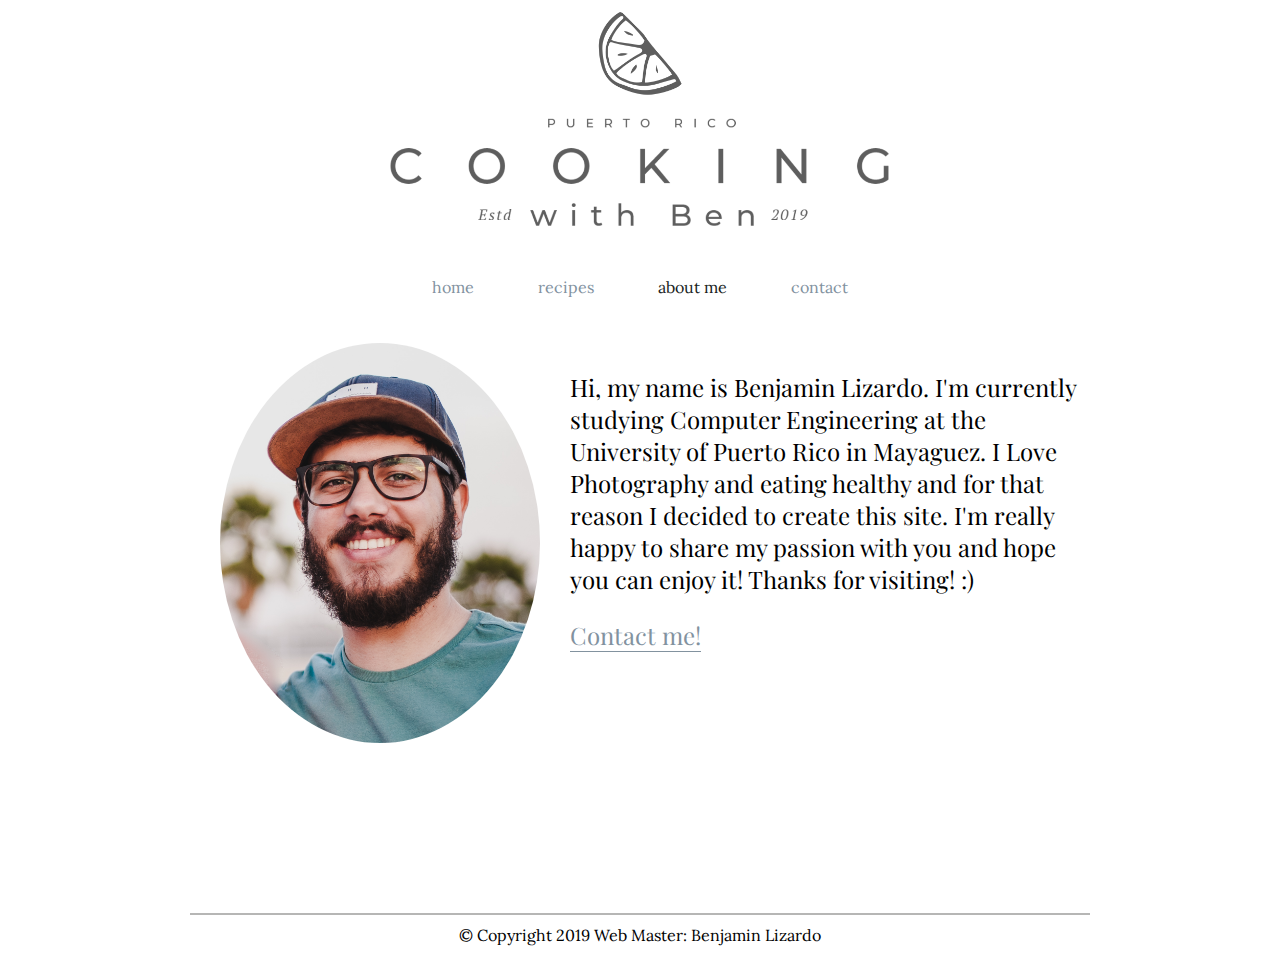
<file: aboutme.html>
<!DOCTYPE html>


<html>
<head>
<title>Cooking with Ben - About Me</title>

<meta content="charset=utf-8">

<link href="style.css" rel="stylesheet">


</head>
<body>
  <div id="wrapper">
    <a href="#"><img id="logo" src="logo.png" alt="cooking with ben logo"></a>

    <!--navigation menu -->
    <nav>
      <p>
        <a href="index.html"><span class="navlinks" >home</span></a>
        <a href="recipes.html"><span class="navlinks">recipes</span></a>
        <a href="#"><span class="navlinks" id="active">about me</span></a>
        <a href="contact.html"><span class="navlinks">contact</span></a>
      </p>
    </nav>

    <!-- Main Content-->
    <img class="profile" src="images/DSC_0256.jpg" alt="Photo of me">
    <p class="profile" >Hi, my name is Benjamin Lizardo. I'm currently studying Computer Engineering at the University of Puerto Rico in Mayaguez. I Love Photography and eating healthy and for that reason I decided to create this site. I'm really happy to share my passion with you and hope you can enjoy it! Thanks for visiting! :) </p>
    <p > <a class="profilelink" href="contact.html">Contact me!</a></p>
    <iframe src="https://www.google.com/maps/embed?pb=!1m18!1m12!1m3!1d3789.978984668619!2d-67.14309118511173!3d18.2108894875901!2m3!1f0!2f0!3f0!3m2!1i1024!2i768!4f13.1!3m3!1m2!1s0x8c02b3ccfeb38ac3%3A0xd285b5144bc722b0!2sUniversidad+de+Puerto+Rico+-+Mayag%C3%BCez!5e0!3m2!1ses-419!2spr!4v1557718124095!5m2!1ses-419!2spr" width="400" height="200" frameborder="0" style="border:0" allowfullscreen></iframe>

    <footer>
     &copy; Copyright 2019 Web Master: Benjamin Lizardo
    </footer>
  </div>

</body>
</html>
</file>
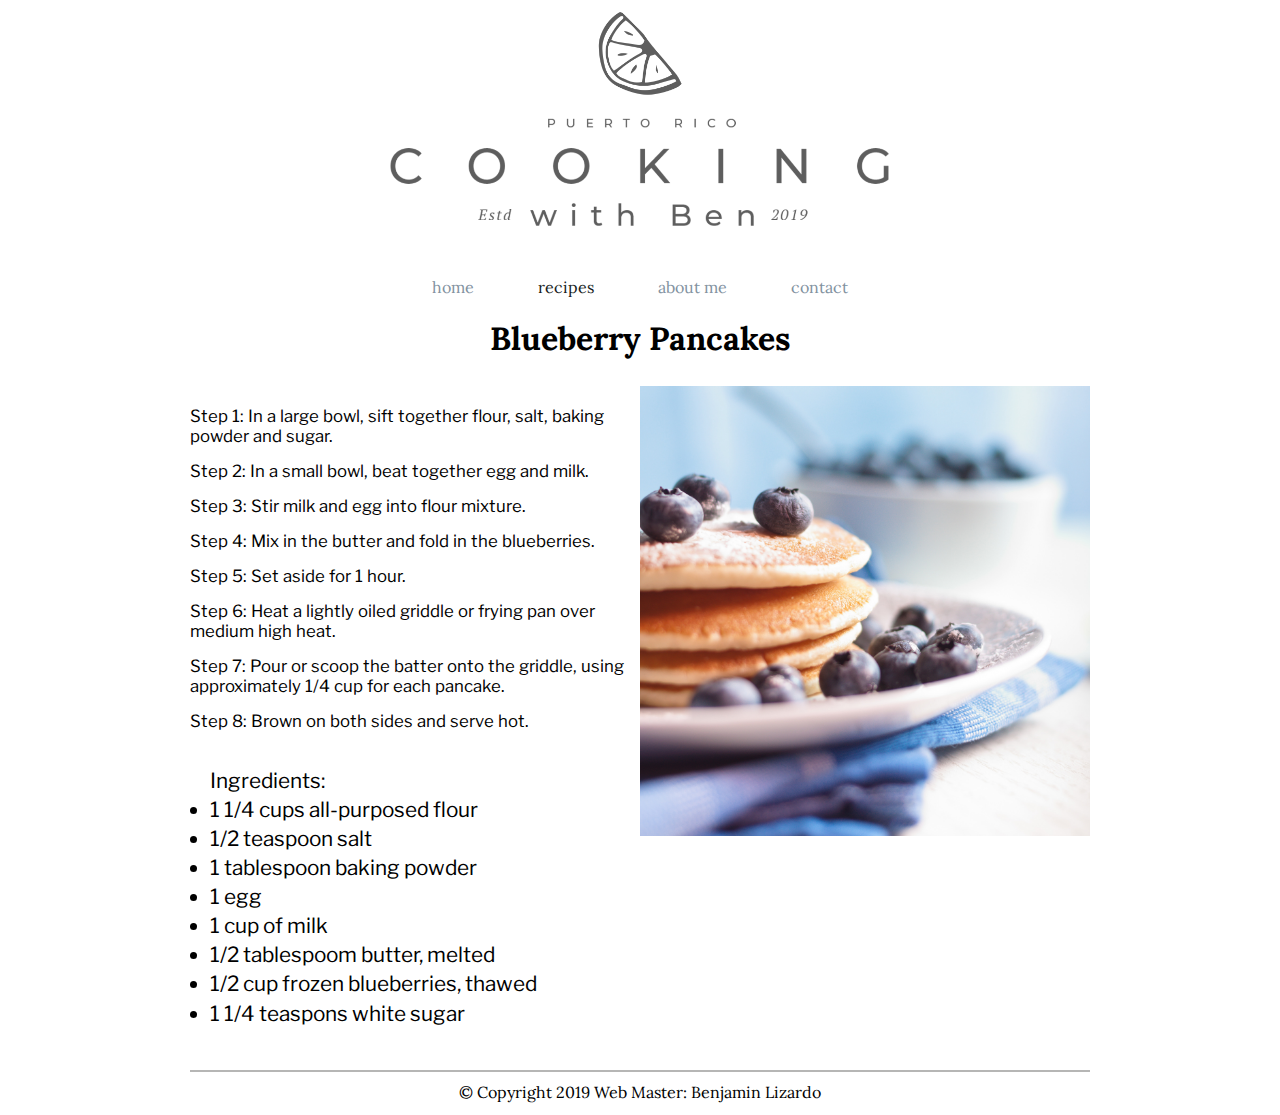
<file: blueberrypancakes.html>
<!DOCTYPE html>


<html>
<head>
<title>Blueberry Pancakes</title>

<meta content="charset=utf-8">

<link href="style.css" rel="stylesheet">


</head>
<body>
  <div id="wrapper">
    <a href="#"><img id="logo" src="logo.png" alt="cooking with ben logo"></a>
    <!--navigation menu -->
    <nav>
      <p>
        <a href="index.html"><span class="navlinks" >home</span></a>
        <a href="recipes.html"><span class="navlinks" id="active">recipes</span></a>
        <a href="aboutme.html"><span class="navlinks">about me</span></a>
        <a href="contact.html"><span class="navlinks">contact</span></a>
      </p>
    </nav>

    <!-- Main Content -->

    <h1>Blueberry Pancakes</h1>

        <img class="plate" src="images\peter-lewicki-614619-unsplash.jpg" alt="Blueberry Pancakes">
        <p class="instructions" style="padding-top:25px;">Step 1: In a large bowl, sift together flour, salt, baking powder and sugar.</p>
        <p class="instructions">Step 2: In a small bowl, beat together egg and milk.</p>
        <p class="instructions">Step 3: Stir milk and egg into flour mixture.</p>
        <p class="instructions">Step 4: Mix in the butter and fold in the blueberries.</p>
        <p class="instructions">Step 5: Set aside for 1 hour.</p>
        <p class="instructions">Step 6: Heat a lightly oiled griddle or frying pan over medium high heat.</p>
        <p class="instructions">Step 7: Pour or scoop the batter onto the griddle, using approximately 1/4 cup for each pancake.</p>
        <p class="instructions">Step 8: Brown on both sides and serve hot.</p>


        <ul class="ingredients" style="padding-top:20px;">Ingredients:
          <li>1 1/4 cups all-purposed flour</li>
          <li> 1/2 teaspoon salt</li>
          <li> 1 tablespoon baking powder</li>
          <li>1 egg</li>
          <li>1 cup of milk</li>
          <li>1/2 tablespoom butter, melted</li>
          <li>1/2 cup frozen blueberries, thawed</li>
          <li>1 1/4 teaspons white sugar</li>
        </ul>





        <footer>
         &copy; Copyright 2019 Web Master: Benjamin Lizardo
        </footer>
  </div>

</body>
</html>
</file>
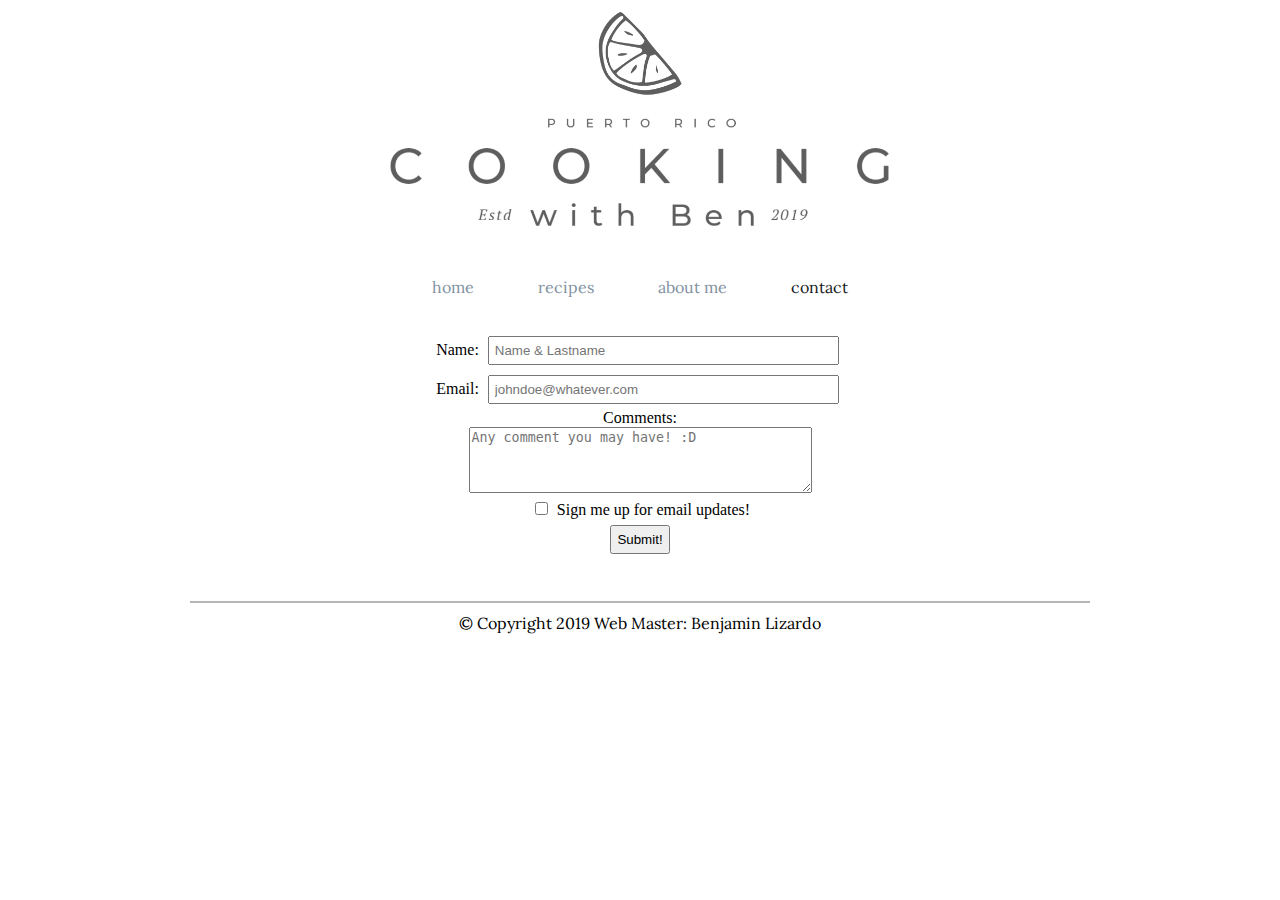
<file: contact.html>
<!DOCTYPE html>
<html>
<head><meta http-equiv="Content-Type" content="text/html; charset=utf-8">
	<title>Cooking with Ben - Contact</title>
	<meta content="charset=utf-8">
	<link href="style.css" rel="stylesheet" />
</head>
<body>
<div id="wrapper"><a href="#"><img alt="cooking with ben logo" id="logo" src="logo.png" /></a> <!--navigation menu -->
<nav>
<p><a href="index.html"><span class="navlinks">home</span></a> <a href="recipes.html"><span class="navlinks">recipes</span></a> <a href="aboutme.html"><span class="navlinks">about me</span></a> <a href="#"><span class="navlinks" id="active">contact</span></a></p>
</nav>
<!--content area-->
<form action="https://formspree.io/benjamin.lizardo@upr.edu" method="POST" />
<legend class="contact"><br />
<label for="name">Name: <input name="name" placeholder="Name &amp; Lastname" size="40" type="text" /> </label><br />
<label for="emails">Email: <input name="name" placeholder="johndoe@whatever.com" size="40" type="text" /> </label><br />
<label for="comments">Comments:<br />
<textarea cols="40" name="comments" placeholder="Any comment you may have! :D" rows="4"></textarea> </label><br />
<label for="subscribe"><input name="subscribe" type="checkbox" /> Sign me up for email updates! </label><br />
<input name="submit" type="submit" value="Submit!" /> </legend>
</form>
<p></p>

<footer>&copy; Copyright 2019 Web Master: Benjamin Lizardo</footer>

<p></p>

</div>
</body>
</html>
</file>
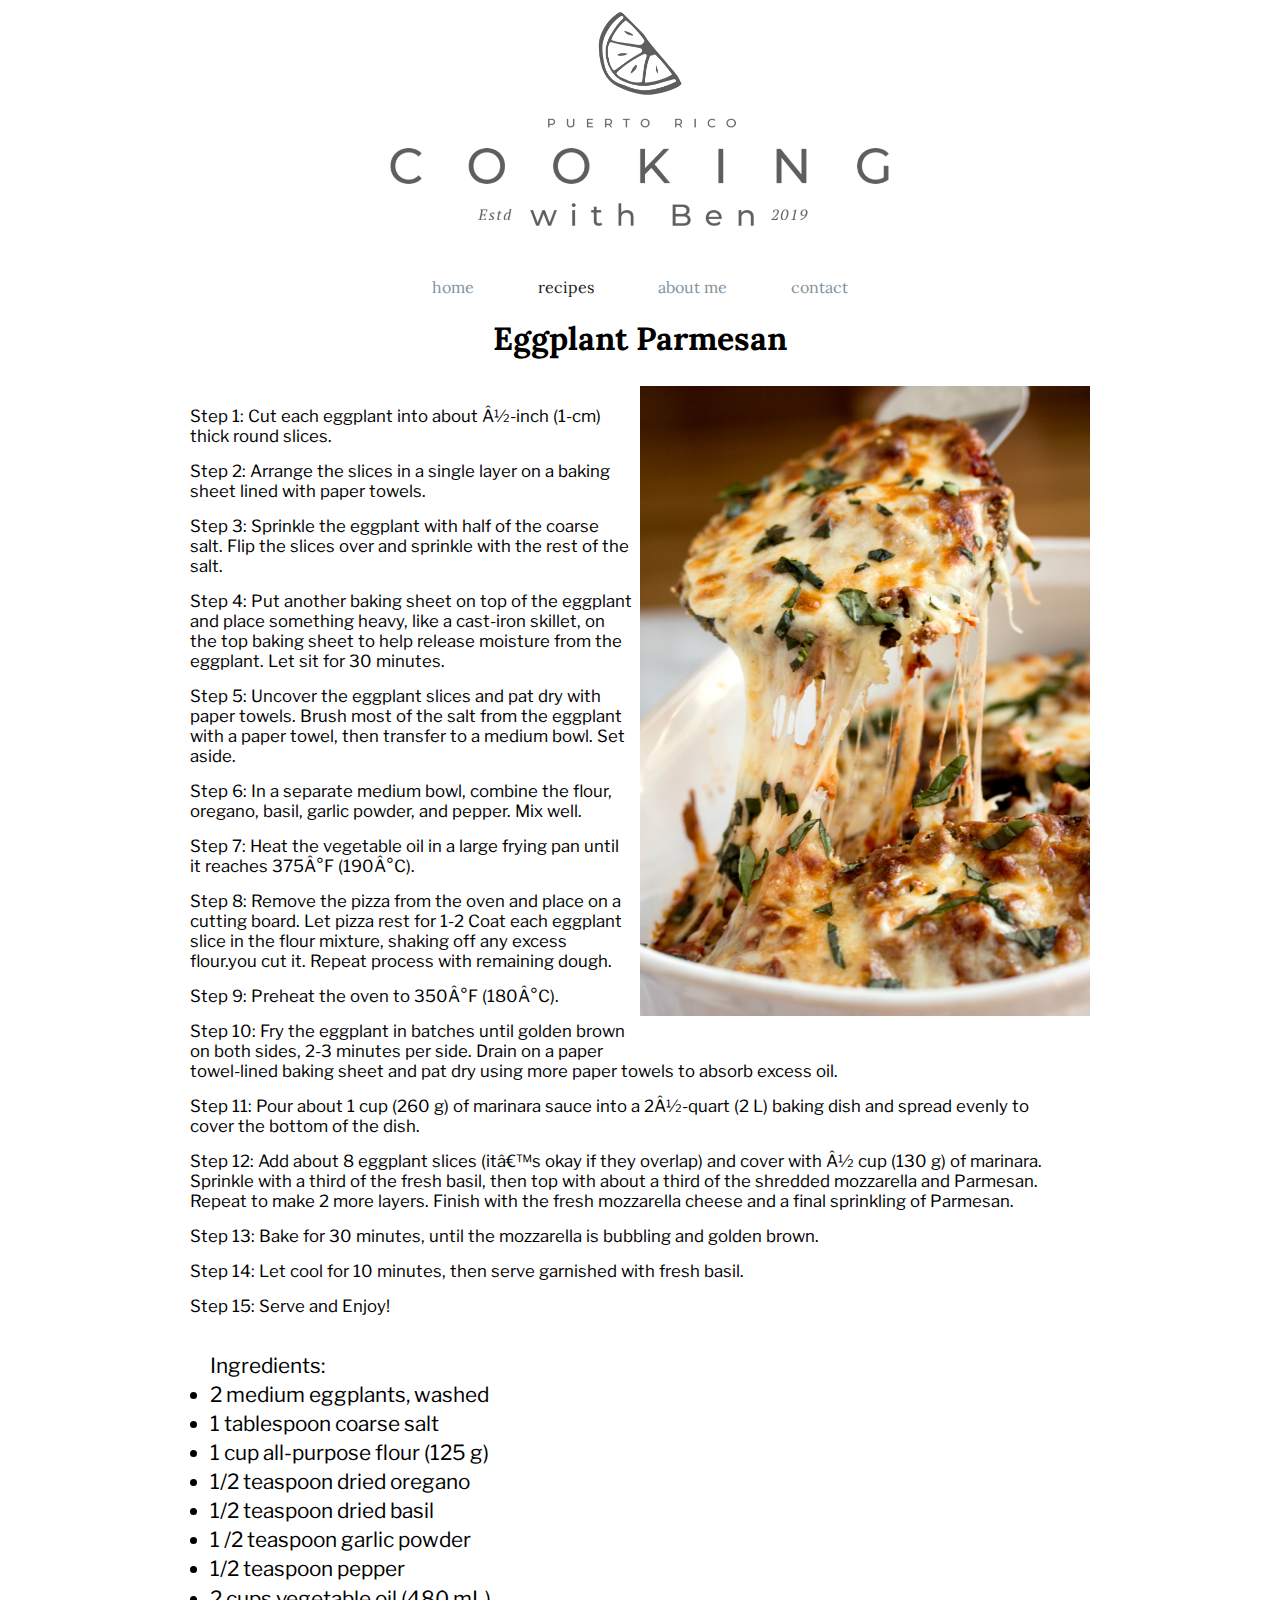
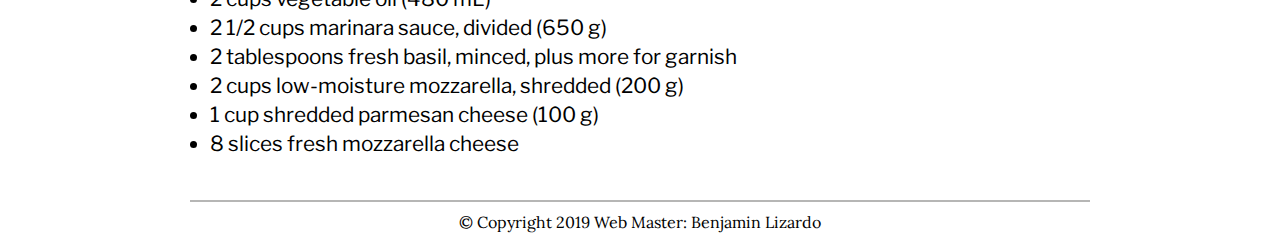
<file: eggplantparmesan.html>
<!DOCTYPE html>


<html>
<head>
<title>Eggplant Parmesan</title>

<meta content="charset=utf-8">

<link href="style.css" rel="stylesheet">


</head>
<body>
  <div id="wrapper">
    <a href="#"><img id="logo" src="logo.png" alt="cooking with ben logo"></a>
    <!--navigation menu -->
    <nav>
      <p>
        <a href="index.html"><span class="navlinks" >home</span></a>
        <a href="recipes.html"><span class="navlinks" id="active">recipes</span></a>
        <a href="aboutme.html"><span class="navlinks">about me</span></a>
        <a href="contact.html"><span class="navlinks">contact</span></a>
      </p>
    </nav>

    <!-- Main Content -->

    <h1>Eggplant Parmesan</h1>

        <img class="plate" src="images\eggplantrc.jpg" alt="Eggplant Parmesan">
        <p class="instructions" style="padding-top:25px;">Step 1: Cut each eggplant into about ½-inch (1-cm) thick round slices.</p>
        <p class="instructions">Step 2: Arrange the slices in a single layer on a baking sheet lined with paper towels.</p>
        <p class="instructions">Step 3: Sprinkle the eggplant with half of the coarse salt. Flip the slices over and sprinkle with the rest of the salt.</p>
        <p class="instructions">Step 4: Put another baking sheet on top of the eggplant and place something heavy, like a cast-iron skillet, on the top baking sheet to help release moisture from the eggplant. Let sit for 30 minutes.</p>
        <p class="instructions">Step 5: Uncover the eggplant slices and pat dry with paper towels. Brush most of the salt from the eggplant with a paper towel, then transfer to a medium bowl. Set aside.</p>
        <p class="instructions">Step 6: In a separate medium bowl, combine the flour, oregano, basil, garlic powder, and pepper. Mix well.</p>
        <p class="instructions">Step 7: Heat the vegetable oil in a large frying pan until it reaches 375°F (190°C).</p>
        <p class="instructions">Step 8: Remove the pizza from the oven and place on a cutting board. Let pizza rest for 1-2 Coat each eggplant slice in the flour mixture, shaking off any excess flour.you cut it. Repeat process with remaining dough.</p>
        <p class="instructions">Step 9: Preheat the oven to 350°F (180°C).</p>
        <p class="instructions">Step 10: Fry the eggplant in batches until golden brown on both sides, 2-3 minutes per side. Drain on a paper towel-lined baking sheet and pat dry using more paper towels to absorb excess oil.</p>
        <p class="instructions">Step 11: Pour about 1 cup (260 g) of marinara sauce into a 2½-quart (2 L) baking dish and spread evenly to cover the bottom of the dish.</p>
        <p class="instructions">Step 12: Add about 8 eggplant slices (it’s okay if they overlap) and cover with ½ cup (130 g) of marinara. Sprinkle with a third of the fresh basil, then top with about a third of the shredded mozzarella and Parmesan. Repeat to make 2 more layers. Finish with the fresh mozzarella cheese and a final sprinkling of Parmesan.</p>
        <p class="instructions">Step 13: Bake for 30 minutes, until the mozzarella is bubbling and golden brown.</p>
        <p class="instructions">Step 14: Let cool for 10 minutes, then serve garnished with fresh basil.</p>
        <p class="instructions">Step 15: Serve and Enjoy!</p>



        <ul class="ingredients" style="padding-top:20px;">Ingredients:
          <li>2 medium eggplants, washed</li>
          <li>1 tablespoon coarse salt</li>
          <li> 1 cup all-purpose flour (125 g) </li>
          <li>1/2 teaspoon dried oregano</li>
          <li>1/2 teaspoon dried basil</a></li>
          <li>1 /2 teaspoon garlic powder</li>
          <li>1/2 teaspoon pepper</li>
          <li> 2 cups vegetable oil (480 mL)</li>
          <li>2 1/2 cups marinara sauce, divided (650 g)</li>
          <li>2 tablespoons fresh basil, minced, plus more for garnish</li>
          <li>2 cups low-moisture mozzarella, shredded (200 g)</li>
          <li>1 cup shredded parmesan cheese (100 g)</li>
          <li>8 slices fresh mozzarella cheese</li>
        </ul>





        <footer>
         &copy; Copyright 2019 Web Master: Benjamin Lizardo
        </footer>
  </div>

</body>
</html>
</file>
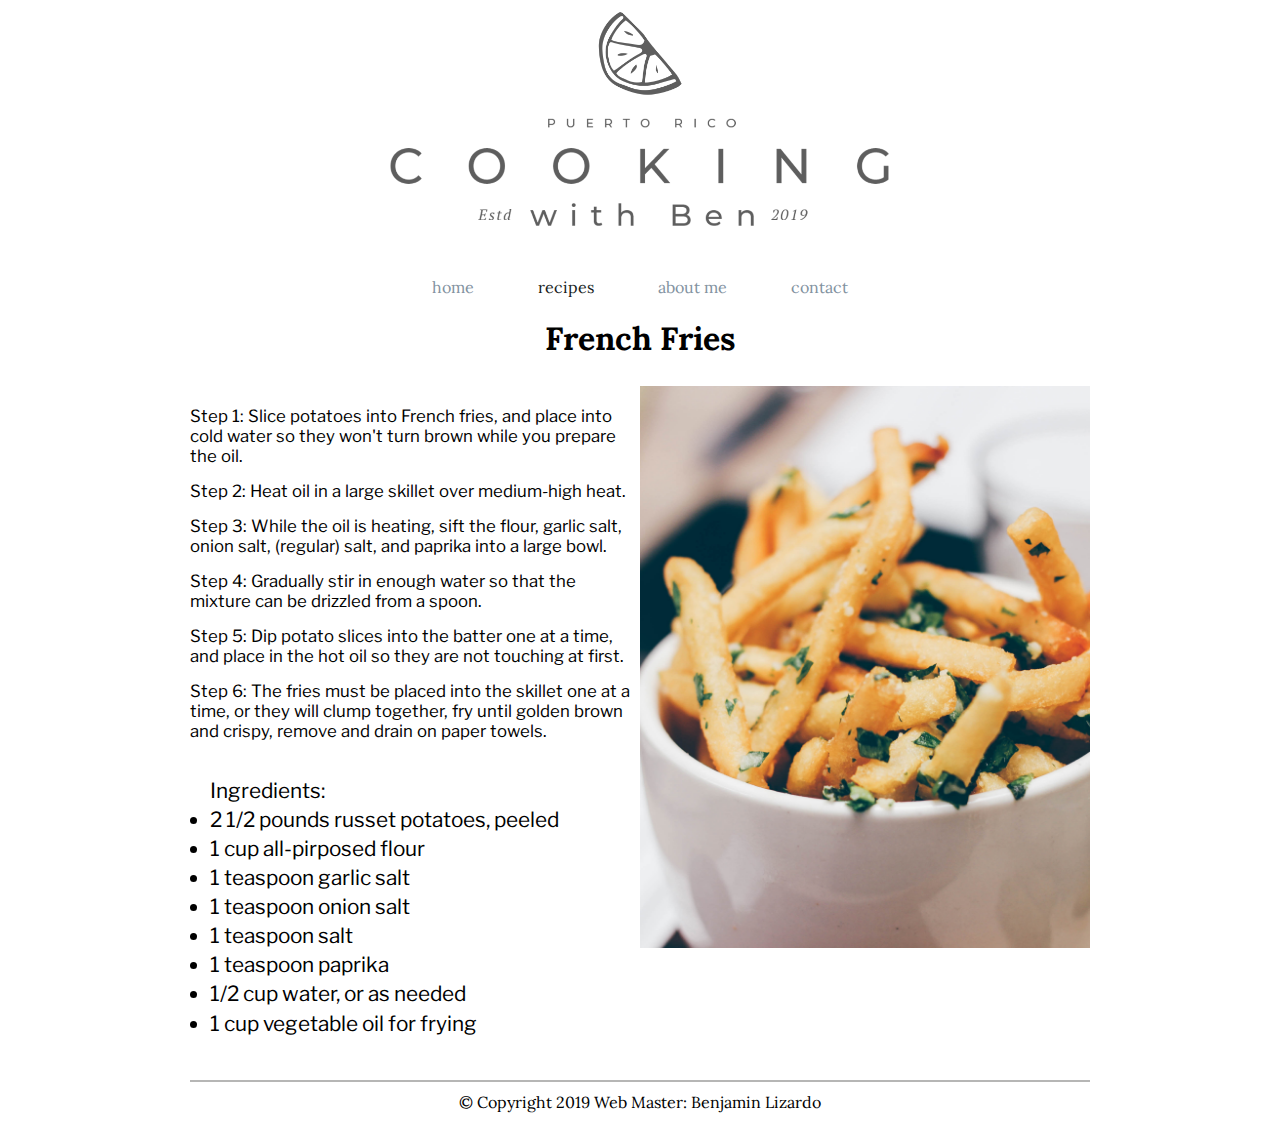
<file: fries.html>
<!DOCTYPE html>


<html>
<head>
<title>French Fries</title>

<meta content="charset=utf-8">

<link href="style.css" rel="stylesheet">


</head>
<body>
  <div id="wrapper">
    <a href="#"><img id="logo" src="logo.png" alt="cooking with ben logo"></a>
    <!--navigation menu -->
    <nav>
      <p>
        <a href="index.html"><span class="navlinks" >home</span></a>
        <a href="recipes.html"><span class="navlinks" id="active">recipes</span></a>
        <a href="aboutme.html"><span class="navlinks">about me</span></a>
        <a href="contact.html"><span class="navlinks">contact</span></a>
      </p>
    </nav>

    <!-- Main Content -->

    <h1>French Fries</h1>

        <img class="plate" src="images\friesrc.jpg" alt="French Fries">
        <p class="instructions" style="padding-top:25px;">Step 1: Slice potatoes into French fries, and place into cold water so they won't turn brown while you prepare the oil.</p>
        <p class="instructions">Step 2: Heat oil in a large skillet over medium-high heat.</p>
        <p class="instructions">Step 3: While the oil is heating, sift the flour, garlic salt, onion salt, (regular) salt, and paprika into a large bowl.</p>
        <p class="instructions">Step 4: Gradually stir in enough water so that the mixture can be drizzled from a spoon.</p>
        <p class="instructions">Step 5: Dip potato slices into the batter one at a time, and place in the hot oil so they are not touching at first.</p>
        <p class="instructions">Step 6: The fries must be placed into the skillet one at a time, or they will clump together, fry until golden brown and crispy, remove and drain on paper towels.</p>


        <ul class="ingredients" style="padding-top:20px;">Ingredients:
          <li>2 1/2 pounds russet potatoes, peeled</li>
          <li>1 cup all-pirposed flour</li>
          <li>1 teaspoon garlic salt</li>
          <li>1 teaspoon onion salt</li>
          <li>1 teaspoon salt</li>
          <li>1 teaspoon paprika</li>
          <li>1/2 cup water, or as needed</li>
          <li>1 cup vegetable oil for frying</li>
        </ul>





        <footer>
         &copy; Copyright 2019 Web Master: Benjamin Lizardo
        </footer>
  </div>

</body>
</html>
</file>
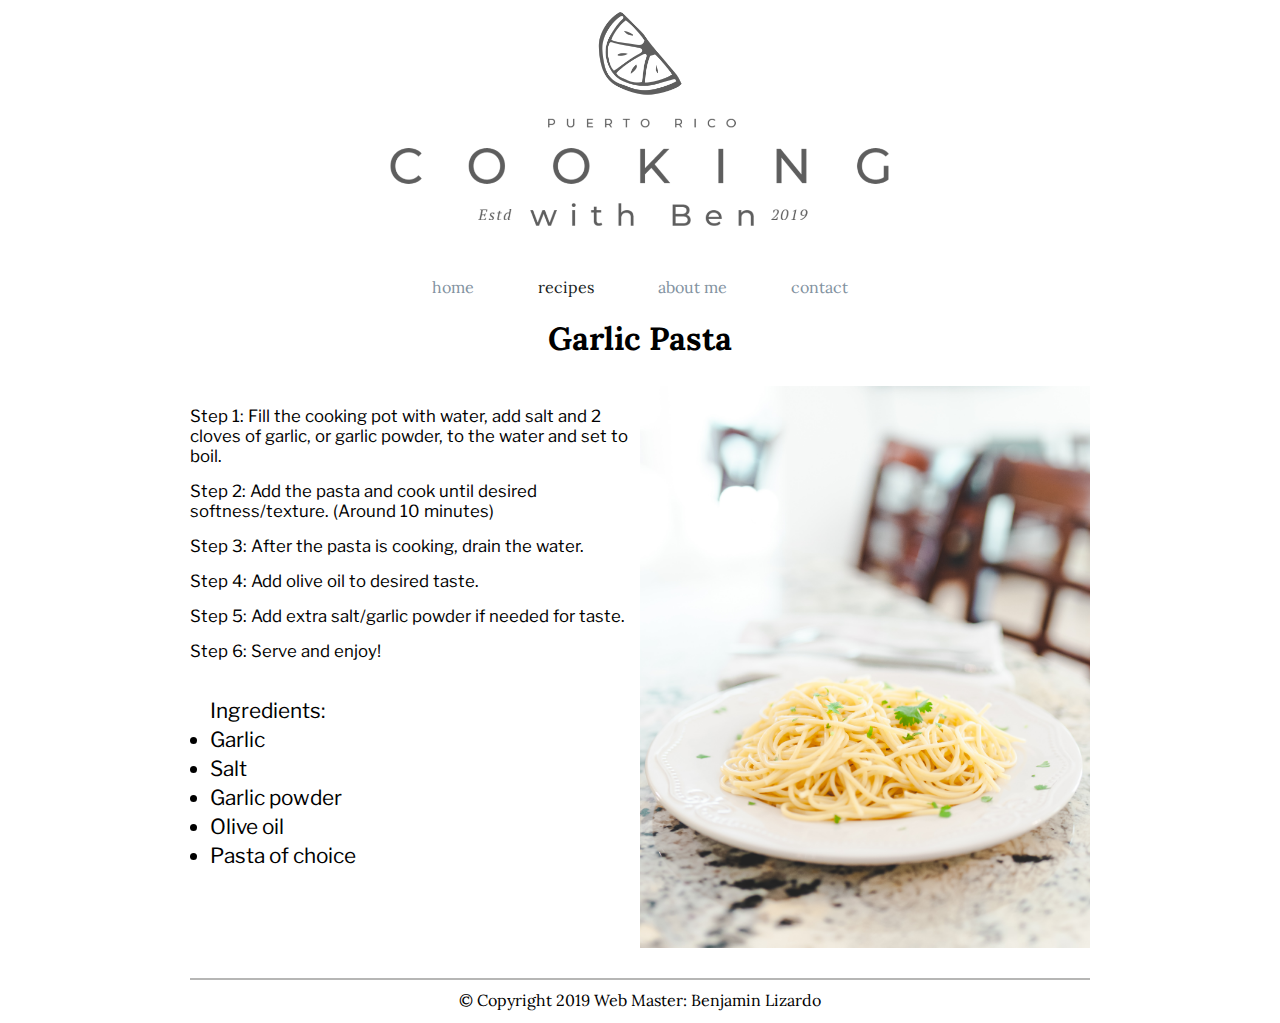
<file: garlicpasta.html>
<!DOCTYPE html>


<html>
<head>
<title>Garlic Pasta</title>

<meta content="charset=utf-8">

<link href="style.css" rel="stylesheet">


</head>
<body>
  <div id="wrapper">
    <a href="#"><img id="logo" src="logo.png" alt="cooking with ben logo"></a>
    <!--navigation menu -->
    <nav>
      <p>
        <a href="index.html"><span class="navlinks" >home</span></a>
        <a href="recipes.html"><span class="navlinks" id="active">recipes</span></a>
        <a href="aboutme.html"><span class="navlinks">about me</span></a>
        <a href="contact.html"><span class="navlinks">contact</span></a>
      </p>
    </nav>

    <!-- Main Content -->

    <h1>Garlic Pasta</h1>

        <img class="plate" src="images/DSC_2269.jpg" alt="Garlic Pasta">
        <p class="instructions" style="padding-top:25px;">Step 1: Fill the cooking pot with water, add salt and 2 cloves of garlic, or garlic powder, to the water and set to boil.</p>
        <p class="instructions">Step 2: Add the pasta and cook until desired softness/texture. (Around 10 minutes)</p>
        <p class="instructions">Step 3: After the pasta is cooking, drain the water.</p>
        <p class="instructions">Step 4: Add olive oil to desired taste.</p>
        <p class="instructions">Step 5: Add extra salt/garlic powder if needed for taste.</p>
        <p class="instructions">Step 6: Serve and enjoy!</p>

        <ul class="ingredients" style="padding-top:20px;">Ingredients:
          <li>Garlic</li>
          <li>Salt</li>
          <li>Garlic powder</li>
          <li>Olive oil</li>
          <li>Pasta of choice</li>
        </ul>





        <footer>
         &copy; Copyright 2019 Web Master: Benjamin Lizardo
        </footer>
  </div>

</body>
</html>
</file>
<file: style.css>
@import url('https://fonts.googleapis.com/css?family=Libre+Franklin|Lora|Playfair+Display');

#wrapper{
  width: 900px;
  margin-left: auto;
  margin-right: auto;
}
 img.banner{
   width: 900px;
   padding-bottom: 42px;
   border-bottom: 2px solid #b6b6b5;
 }

 p.welcome{
    font-family: 'Playfair Display';
    font-size: 2em;
    padding-bottom: 42px;
    border-bottom: 2px solid #b6b6b5;
 }

 #logo{
   width: 500px;

   text-align: center;
   padding-left: 200px;
   padding-right: 200px;
   padding-bottom: 30px;
 }

nav{
  text-align: center;
}

 #wrapper .navlinks{
   font-family: 'Lora';
   color: #82929f;
   margin-top: 5px;
   margin-right: 30px;
   margin-left: 30px;
 }

#wrapper .navlinks:hover{
  color: #171d22;
}

 #wrapper #active{
   color: #171d22;
 }

#wrapper a{
  text-decoration: none;
}

h1{
  text-align: center;
  font-family: 'Lora';
}

h2{
  text-align: center;
  font-family: 'Lora';
  border-bottom: 2px solid #b6b6b5;
  margin-bottom: 30px;
  margin-top: 20px;
  padding-top: 20px;
  clear: both;
}

figcaption{
  font-family: 'Lora';
  font-size: 1.5em;
  color: #82929f;

  margin-left: 83px;
  margin-right: auto;
  float: left;
}

figcaption:hover{
  font-family: 'Lora';
  font-size: 1.5em;
  color: #171d22;

  margin-left: 83px;
  margin-right: auto;
  float: left;
}



p.instructions{
  font-size: 1.05em;
  clear: left;
  margin: 15px 18px 5px 0px;
  font-family: 'Libre Franklin'

}
ul.ingredients{
  font-size: 1.3em;
  line-height: 1.4;
  clear: left;
  margin: 15px 18px 5px -20px;
  font-family: 'Libre Franklin'
}

img.plate{
  width: 450px;
  float: right;

  margin: 5px 0px 30px 8px;
}

img.plates1{
  height: 285px;
  float: left;
  margin: 7.5px
}

img.plates1:hover{

  opacity: 0.75;
  height: 285px;
  float: left;
  margin: 7.5px

}

img.plates2{
  height: 285px;
  float: left;
  margin: 7.5px
}

img.plates2:hover{

  opacity: 0.75;
  height: 285px;
  float: left;
  margin: 7.5px

}

img.plates3{
  height: 285px;
  float: left;
  margin: 7.5px
}

img.plates3:hover{

  opacity: 0.75;
  height: 285px;
  float: left;
  margin: 7.5px

}

h3.breakfast{
  padding-top: 30px;


}

h3.lunch{
  padding-top: 50px;
  clear: left;

}

h3.dinner{
  padding-top: 50px;
  clear: right;

}

img.breakfast{
  width: 430px;
  padding-top: 10px;
  float: left;
  padding-right: 20px;
  clear: both;
}

img.lunch{
  width: 430px;
  padding-top: 10px;
  float: right;
  padding-left: 20px;
  clear: left;
}

img.dinner{
  width: 430px;
  padding-top: 10px;
  float: left;
  padding-right: 20px;
  clear: right;
  margin-bottom: 40px;
}
img.profile{
  margin: 30px 30px;
  border-radius: 100%;
  float: left;
  height: 400px;
}
p.profile{
  font-family: 'Playfair Display';
  font-size: 1.5em;
  padding-top: 50px;
}

a.profilelink{
  font-family: 'Playfair Display';
  font-size: 1.5em;
  color: #82929f;
  border-bottom: 1.5px solid #82929f;

}
a.profilelink:hover{
  font-family: 'Playfair Display';
  font-size: 1.5em;
  color: #171d22;
  border-bottom: 1.5px solid #171d22;

}

legend.contact{
  text-align: center;
}

input{
  margin: 5px;
  padding: 5px;
}

footer{
  margin-top: 42px;
  padding-top: 10px;
  padding-bottom: 5px;
  text-align: center;
  font-family: 'Lora';
  clear: both;
  border-top: 2px solid #b6b6b5;
}

a.link{
  color: inherit;
  text-decoration: none;
}

a.link:hover{
  color: #82929f;
}
</file>
